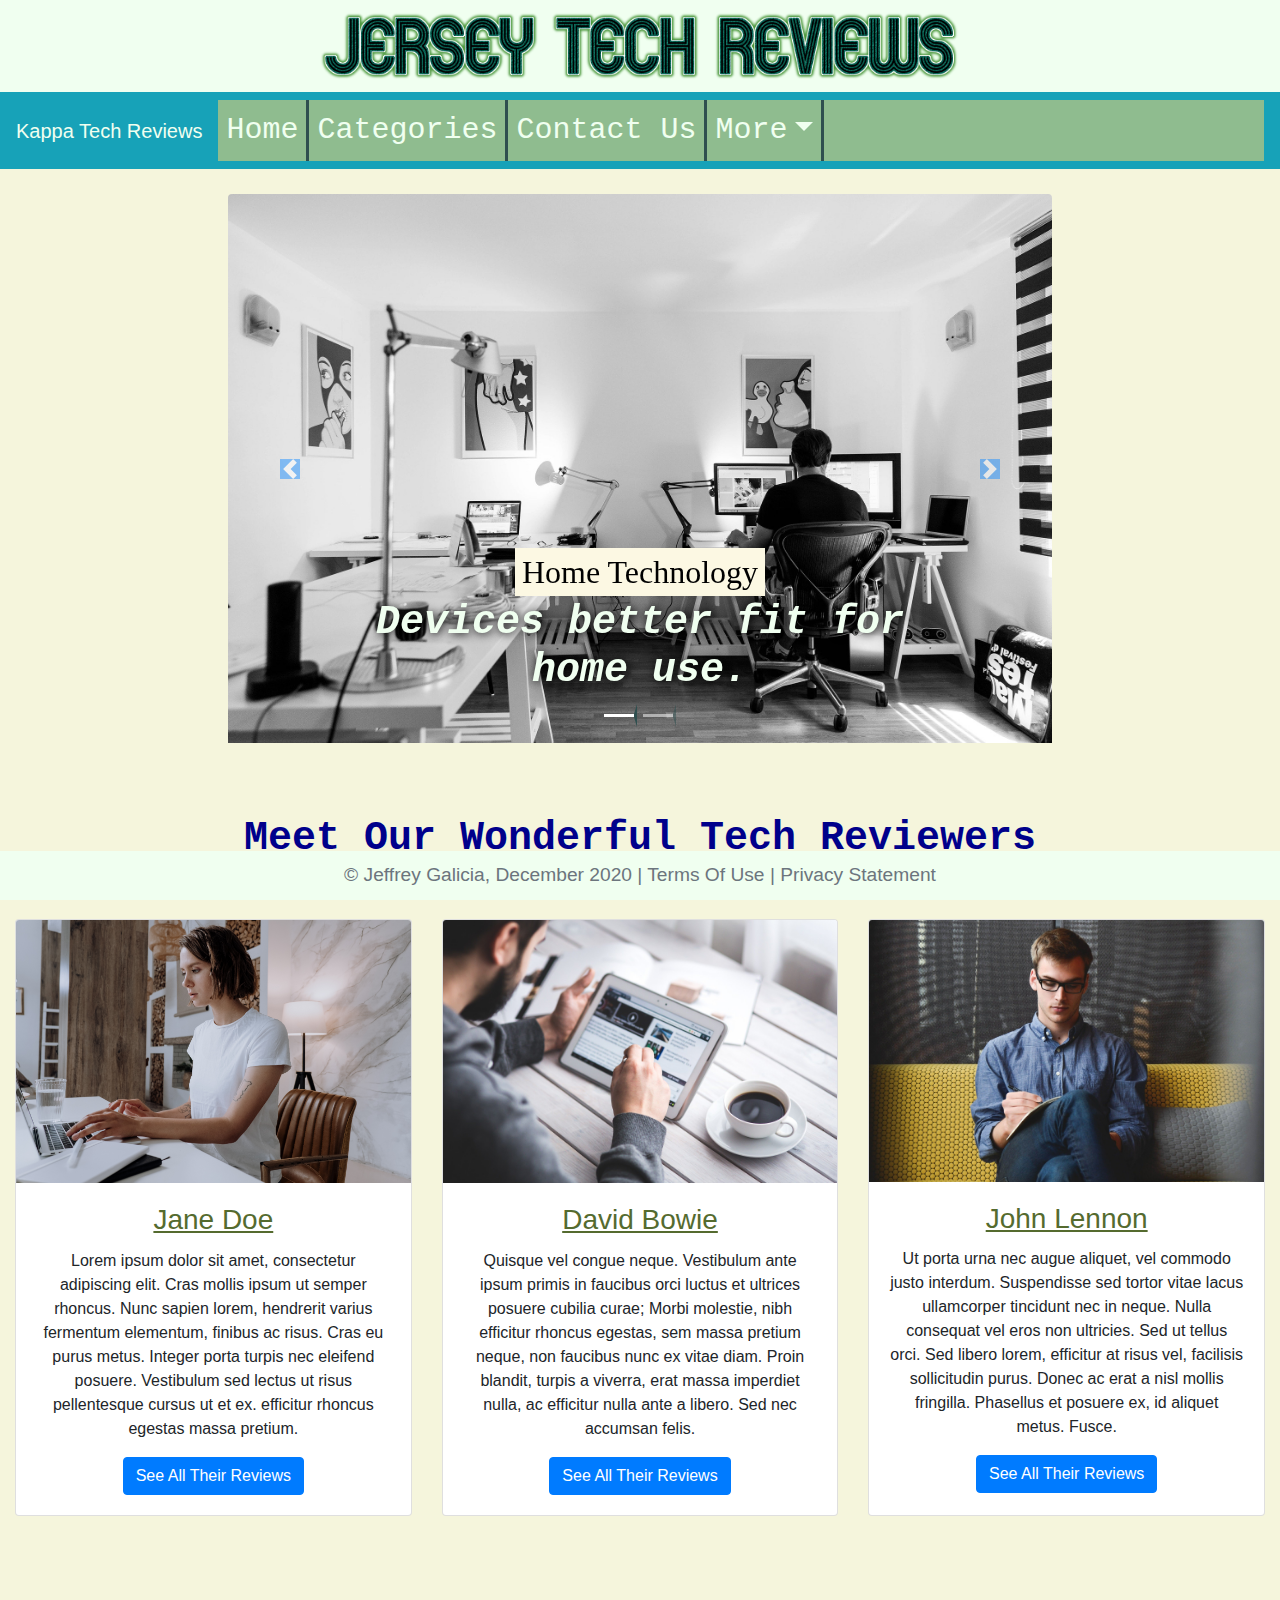
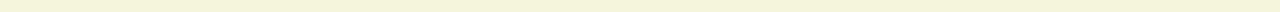
<file: index.html>
<!DOCTYPE html>
<html lang="en">

<!-- DEVELOPER: Jeffrey Galicia, IS117-005, Fall 2020 -->

<head>
    <meta charset="UTF-8">
    <title>KCR | Home</title>
    <meta name="viewport" content="width=device-width, initial-scale=1">
    <link rel="stylesheet"
          href="https://stackpath.bootstrapcdn.com/bootstrap/4.4.1/css/bootstrap.min.css"
          integrity="sha384-Vkoo8x4CGsO3+Hhxv8T/Q5PaXtkKtu6ug5TOeNV6gBiFeWPGFN9MuhOf23Q9Ifjh"
          crossorigin="anonymous">
    <link href="styles/main.css" rel="stylesheet">
    <link rel="shortcut icon" href="pictures/favicon.ico" type="image/x-icon">
    <link rel="icon" href="pictures/favicon.ico" type="image/x-icon">
</head>
<body>
    <!-- Header for the Website Name -->
    <header>
        <img src="pictures/site-logo.png" alt="Jersey Tech Reviews">
    </header>
    <!-- Navigation Bar -->
    <nav class="navbar navbar-expand-md justify-content-center bg-info navbar-light col-12">
        <!-- Website Name -->
        <a class="navbar-brand" href="index.html" style="color:honeydew">Kappa Tech Reviews</a>

        <!-- Toggler/ Collapsible Button -->
        <button class="navbar-toggler" type="button" data-toggle="collapse"
                data-target="#collapsibleNavbar">
            <span class="navbar-toggler-icon"></span>
        </button>

        <!-- Navigation Links -->
        <div class="collapse navbar-collapse" id="collapsibleNavbar">
            <ul class="navbar-nav">
                <!-- Home Link -->
                <li class="nav-item">
                    <a class="nav-link" href="index.html">Home</a>
                </li>
                <!-- Categories Link-->
                <li class="nav-item">
                    <a class="nav-link" href="webpages/categories.html">Categories</a>
                </li>
                <!-- Contact Link -->
                <li class="nav-item">
                    <a class="nav-link" href="webpages/contact.html">Contact Us</a>
                </li>
                <!-- Two-Tier Navigation Link -->
                <li class="nav-item dropdown">
                    <a class="nav-link dropdown-toggle" href="#" id="navbardrop" data-toggle="dropdown">More</a>
                    <div class="dropdown-menu">
                        <a class="dropdown-item" href="webpages/newsletter.html">Learn About Our Newsletter</a>
                        <a class="dropdown-item" href="#">Link 2</a>
                    </div>
                </li>
            </ul>
        </div>
    </nav>

    <!-- Page Content -->

    <div class="container-fluid" style="margin-top: 25px">
        <div class="row">
            <p class="offset-2"></p>
            <div class="col-md-8">
                <div id="demo" class="carousel slide" data-ride="carousel">
                    <!-- Indicators -->
                    <ul class="carousel-indicators">
                        <li data-target="#demo" data-slide-to="0" class="active"></li>
                        <li data-target="#demo" data-slide-to="1"></li>
                    </ul>

                    <!-- Picture Slideshow -->
                    <div class="carousel-inner">
                        <div class="carousel-item active">
                            <img src="pictures/home.jpg" class="rounded-top" alt="Pic 1" style="width: 100%">
                            <div class="carousel-caption">
                                <h2><mark>Home Technology</mark></h2>
                                <h5><em><strong>Devices better fit for home use.</strong></em></h5>
                            </div>
                        </div>
                        <div class="carousel-item">
                            <img src="pictures/student.jpg" class="rounded-top" alt="Pic 2" style="width: 100%">
                            <div class="carousel-caption">
                                <h2><mark>Student Technology</mark></h2>
                                <h5><em><strong>Tech gadgets for the college lifestyle.</strong></em></h5>
                            </div>
                        </div>
                    </div>
                    <!-- Left and Right Controls -->
                    <a class="carousel-control-prev" href="#demo" data-slide="prev">
                        <span class="carousel-control-prev-icon"></span>
                    </a>
                    <a class="carousel-control-next" href="#demo" data-slide="next">
                        <span class="carousel-control-next-icon"></span>
                    </a>
                </div>
            </div>
            <p class="offset-2"></p>
        </div>
        <br>
        <br>
        <br>
        <h1 class="text-sm-center"><strong>Meet Our Wonderful Tech Reviewers</strong></h1>
        <br>
        <br>
        <!-- Cards of Reviewers -->
        <div class="card-deck">
            <!-- Card of Jane Doe -->
            <div class="card">
                <img class="card-img-top" src="pictures/jane.jpg" alt="Jane Doe">
                <div class="card-body text-center">
                    <h3 class="card-title"><u>Jane Doe</u></h3>
                    <p class="card-text text-sm-center">Lorem ipsum dolor sit amet, consectetur adipiscing elit.
                        Cras mollis ipsum ut semper rhoncus. Nunc sapien lorem,
                        hendrerit varius fermentum elementum, finibus ac risus.
                        Cras eu purus metus. Integer porta turpis nec eleifend posuere.
                        Vestibulum sed lectus ut risus pellentesque cursus ut et ex.
                        efficitur rhoncus egestas massa pretium.
                        </p>
                    <a href="#" class="btn btn-primary">See All Their Reviews</a>
                </div>
            </div>
            <!-- Card of David Bowie -->
            <div class="card">
                <img class="card-img-top" src="pictures/bowie.jpg" alt="David Bowie">
                <div class="card-body text-center">
                    <h3 class="card-title"><u>David Bowie</u></h3>
                    <p class="card-text text-sm-center">Quisque vel congue neque.
                        Vestibulum ante ipsum primis in faucibus orci luctus et ultrices posuere cubilia curae;
                        Morbi molestie, nibh efficitur rhoncus egestas, sem massa pretium neque,
                        non faucibus nunc ex vitae diam. Proin blandit, turpis a viverra, erat massa imperdiet nulla,
                        ac efficitur nulla ante a libero. Sed nec accumsan felis.
                        </p>
                    <a href="#" class="btn btn-primary">See All Their Reviews</a>
                </div>
            </div>
            <!-- Card of John Lennon -->
            <div class="card">
                <img class="card-img-top" src="pictures/john.jpg" alt="John Lennon">
                <div class="card-body text-center">
                    <h3 class="card-title"><u>John Lennon</u></h3>
                    <p class="card-text text-sm-center">Ut porta urna nec augue aliquet, vel commodo justo interdum.
                        Suspendisse sed tortor vitae lacus ullamcorper tincidunt nec in neque.
                        Nulla consequat vel eros non ultricies. Sed ut tellus orci.
                        Sed libero lorem, efficitur at risus vel, facilisis sollicitudin purus.
                        Donec ac erat a nisl mollis fringilla. Phasellus et posuere ex, id aliquet metus. Fusce.</p>
                    <a href="#" class="btn btn-primary">See All Their Reviews</a>
                </div>
            </div>
        </div>
        <br>
        <br>
        <br>
        <br>
        <!-- Footer -->
        <footer class="footer page-footer font-small">
            <div class="container">
                <div class="col">
                    <span class="text-muted text-sm-center">&copy Jeffrey Galicia, December 2020 | Terms Of Use | Privacy Statement</span>
                </div>
            </div>
        </footer>
    </div>
    <script src="https://code.jquery.com/jquery-3.4.1.slim.min.js"
            integrity="sha384-J6qa4849blE2+poT4WnyKhv5vZF5SrPo0iEjwBvKU7imGFAV0wwj1yYfoRSJoZ+n"
            crossorigin="anonymous"></script>
    <script src="https://cdn.jsdelivr.net/npm/popper.js@1.16.0/dist/umd/popper.min.js"
            integrity="sha384-Q6E9RHvbIyZFJoft+2mJbHaEWldlvI9IOYy5n3zV9zzTtmI3UksdQRVvoxMfooAo"
            crossorigin="anonymous"></script>
    <script src="https://stackpath.bootstrapcdn.com/bootstrap/4.4.1/js/bootstrap.min.js"
            integrity="sha384-wfSDF2E50Y2D1uUdj0O3uMBJnjuUD4Ih7YwaYd1iqfktj0Uod8GCExl3Og8ifwB6"
            crossorigin="anonymous"></script>
</body>
</html>
</file>
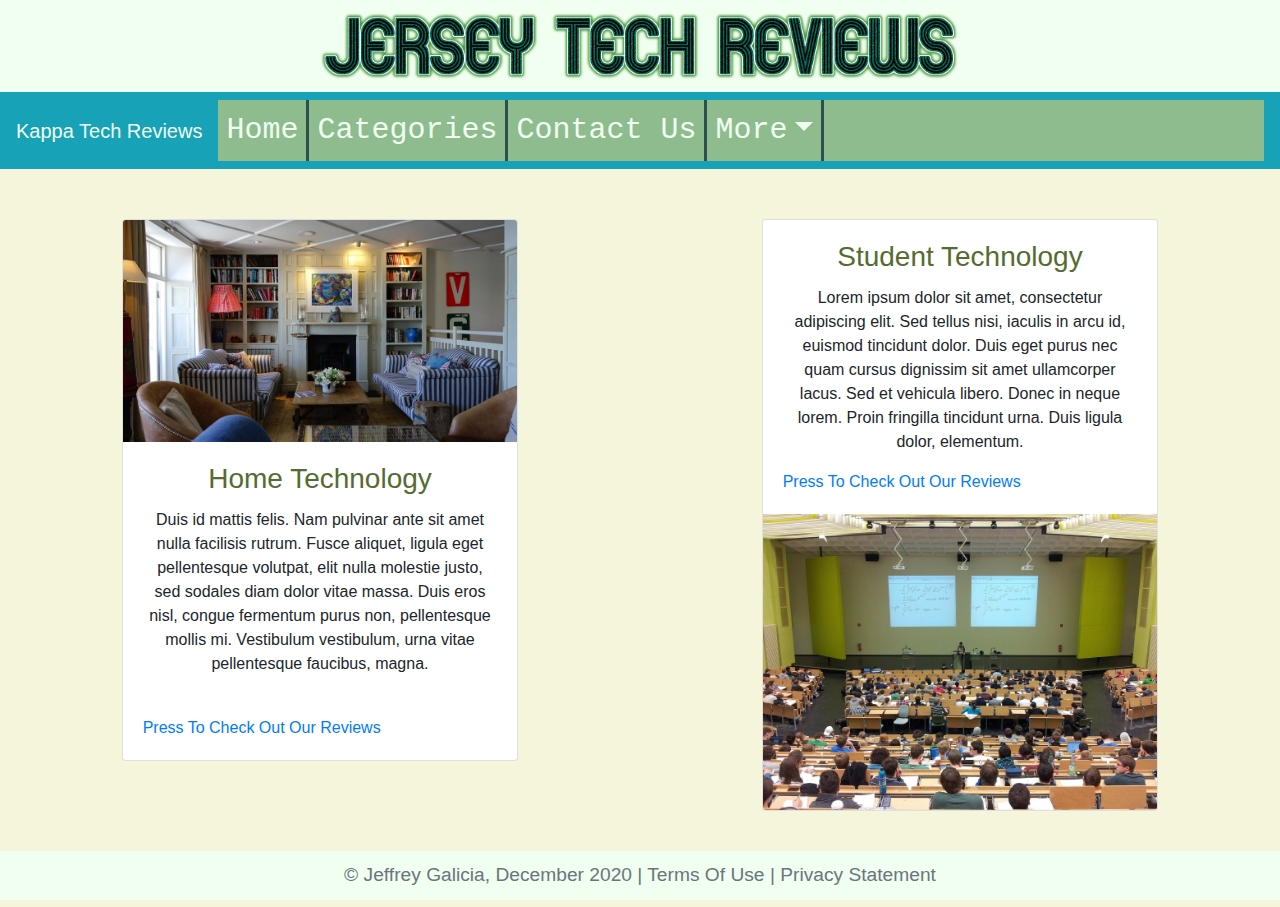
<file: webpages/categories.html>
<!DOCTYPE html>
<html lang="en">

<!-- DEVELOPER: Jeffrey Galicia, IS117-005, Fall 2020 -->

<head>
    <meta charset="UTF-8">
    <title>KTR | Categories</title>
    <meta name="viewport" content="width=device-width, initial-scale=1">
    <link rel="stylesheet"
          href="https://stackpath.bootstrapcdn.com/bootstrap/4.4.1/css/bootstrap.min.css"
          integrity="sha384-Vkoo8x4CGsO3+Hhxv8T/Q5PaXtkKtu6ug5TOeNV6gBiFeWPGFN9MuhOf23Q9Ifjh"
          crossorigin="anonymous">
    <link href="../styles/main.css" rel="stylesheet">
    <link rel="shortcut icon" href="../pictures/favicon.ico" type="image/x-icon">
    <link rel="icon" href="../pictures/favicon.ico" type="image/x-icon">
</head>
<body>
    <!-- Header for the Website Name -->
    <header>
        <img src="../pictures/site-logo.png" alt="Jersey Tech Reviews">
    </header>
    <!-- Navigation Bar -->
    <nav class="navbar navbar-expand-md justify-content-center bg-info navbar-light col-12">
        <!-- Website Name -->
        <a class="navbar-brand" href="#" style="color:honeydew">Kappa Tech Reviews</a>

        <!-- Toggler/ Collapsible Button -->
        <button class="navbar-toggler" type="button" data-toggle="collapse"
                data-target="#collapsibleNavbar">
            <span class="navbar-toggler-icon"></span>
        </button>

        <!-- Navigation Links -->
        <div class="collapse navbar-collapse" id="collapsibleNavbar">
            <ul class="navbar-nav justify-content-center">
                <!-- Home Link -->
                <li class="nav-item">
                    <a class="nav-link" href="../index.html">Home</a>
                </li>
                <!-- Categories Link -->
                <li class="nav-item">
                    <a class="nav-link" href="../webpages/categories.html">Categories</a>
                </li>
                <!-- Contact Link -->
                <li class="nav-item">
                    <a class="nav-link" href="../webpages/contact.html">Contact Us</a>
                </li>
                <!-- Two-Tier Navigation Link -->
                <li class="nav-item dropdown">
                    <a class="nav-link dropdown-toggle" href="#" id="navbardrop" data-toggle="dropdown">More</a>
                    <div class="dropdown-menu">
                        <a class="dropdown-item" href="../webpages/newsletter.html">Learn About Our Newsletter</a>
                        <a class="dropdown-item" href="#">Link 2</a>
                    </div>
                </li>
            </ul>
        </div>
    </nav>
    <!-- Page Content -->

    <!-- Categories Cards -->
    <div class="container-fluid" style="margin-top: 50px">
        <div class="row">
            <p class="offset-1"></p>
            <div class="col-sm-4">
                <div class="card">
                    <img class="card-img-top" src="../pictures/home-bg.jpg" alt="Home Tech Picture" style="width: 100%">
                    <div class="card-body">
                        <h3 class="card-title text-sm-center">Home Technology</h3>
                        <p class="card-text text-sm-center">
                            Duis id mattis felis. Nam pulvinar ante sit amet nulla facilisis rutrum.
                            Fusce aliquet, ligula eget pellentesque volutpat, elit nulla molestie justo,
                            sed sodales diam dolor vitae massa. Duis eros nisl, congue fermentum purus non,
                            pellentesque mollis mi. Vestibulum vestibulum, urna vitae pellentesque faucibus, magna.
                        </p>
                        <br>
                        <a href="../webpages/home-tech.html" class="card-link">Press To Check Out Our Reviews</a>
                    </div>
                </div>
            </div>
            <p class="offset-2"></p>
            <div class="col-sm-4">
                <div class="card">
                    <div class="card-body">
                        <h3 class="card-title text-sm-center">Student Technology</h3>
                        <p class="card-text text-sm-center">
                            Lorem ipsum dolor sit amet, consectetur adipiscing elit.
                            Sed tellus nisi, iaculis in arcu id, euismod tincidunt dolor.
                            Duis eget purus nec quam cursus dignissim sit amet ullamcorper lacus.
                            Sed et vehicula libero. Donec in neque lorem. Proin fringilla tincidunt urna.
                            Duis ligula dolor, elementum.
                        </p>
                        <a href="../webpages/student-tech.html" class="card-link">Press To Check Out Our Reviews</a>
                    </div>
                    <img class="card-img-bottom" src="../pictures/student-bg.jpg" alt="Student Card Picture" style="width: 100%">
                </div>
            </div>
            <p class="offset-1"></p>
        </div>
        <br>
        <br>
        <br>
        <br>
        <!-- Footer -->
        <footer class="footer page-footer font-small">
            <div class="container">
                <div class="col">
                    <span class="text-muted text-sm-center">&copy Jeffrey Galicia, December 2020 | Terms Of Use | Privacy Statement</span>
                </div>
            </div>
        </footer>
    </div>
    <script src="https://code.jquery.com/jquery-3.4.1.slim.min.js"
            integrity="sha384-J6qa4849blE2+poT4WnyKhv5vZF5SrPo0iEjwBvKU7imGFAV0wwj1yYfoRSJoZ+n"
            crossorigin="anonymous"></script>
    <script src="https://cdn.jsdelivr.net/npm/popper.js@1.16.0/dist/umd/popper.min.js"
            integrity="sha384-Q6E9RHvbIyZFJoft+2mJbHaEWldlvI9IOYy5n3zV9zzTtmI3UksdQRVvoxMfooAo"
            crossorigin="anonymous"></script>
    <script src="https://stackpath.bootstrapcdn.com/bootstrap/4.4.1/js/bootstrap.min.js"
            integrity="sha384-wfSDF2E50Y2D1uUdj0O3uMBJnjuUD4Ih7YwaYd1iqfktj0Uod8GCExl3Og8ifwB6"
            crossorigin="anonymous"></script>
</body>
</html>
</file>
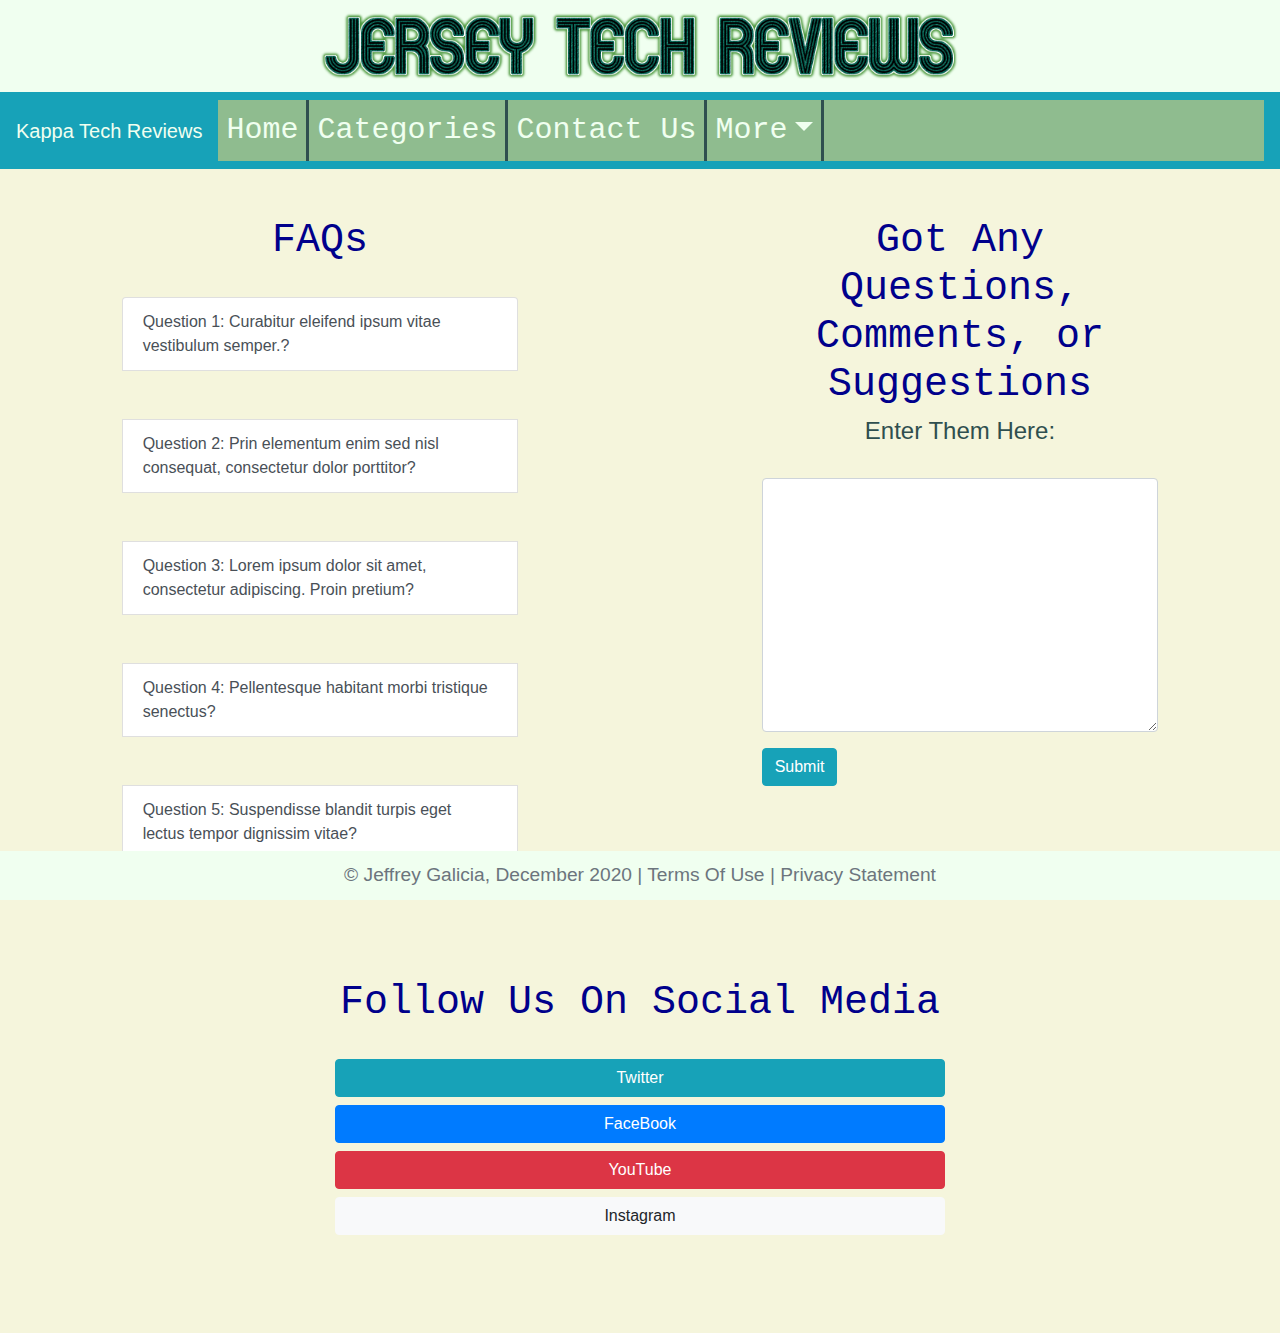
<file: webpages/contact.html>
<!DOCTYPE html>
<html lang="en">

<!-- DEVELOPER: Jeffrey Galicia, IS117-005, Fall 2020 -->

<head>
    <meta charset="UTF-8">
    <title>KTR | Contact Us</title>
    <meta name="viewport" content="width=device-width, initial-scale=1">
    <link rel="stylesheet"
          href="https://stackpath.bootstrapcdn.com/bootstrap/4.4.1/css/bootstrap.min.css"
          integrity="sha384-Vkoo8x4CGsO3+Hhxv8T/Q5PaXtkKtu6ug5TOeNV6gBiFeWPGFN9MuhOf23Q9Ifjh"
          crossorigin="anonymous">
    <link href="../styles/main.css" rel="stylesheet">
    <link rel="shortcut icon" href="../pictures/favicon.ico" type="image/x-icon">
    <link rel="icon" href="../pictures/favicon.ico" type="image/x-icon">
</head>
<body>
    <!-- Header for the Website Name -->
    <header>
        <img src="../pictures/site-logo.png" alt="Jersey Tech Reviews">
    </header>
    <!-- Navigation Bar -->
    <nav class="navbar navbar-expand-md justify-content-center bg-info navbar-light col-12">
        <!-- Website Name -->
        <a class="navbar-brand" href="#" style="color:honeydew">Kappa Tech Reviews</a>

        <!-- Toggler/ Collapsible Button -->
        <button class="navbar-toggler" type="button" data-toggle="collapse"
                data-target="#collapsibleNavbar">
            <span class="navbar-toggler-icon"></span>
        </button>

        <!-- Navigation Links -->
        <div class="collapse navbar-collapse" id="collapsibleNavbar">
            <ul class="navbar-nav">
                <!-- Home Link -->
                <li class="nav-item">
                    <a class="nav-link" href="../index.html">Home</a>
                </li>
                <!-- Categories Link -->
                <li class="nav-item">
                    <a class="nav-link" href="../webpages/categories.html">Categories</a>
                </li>
                <!-- Contact Link -->
                <li class="nav-item">
                    <a class="nav-link" href="../webpages/contact.html">Contact Us</a>
                </li>
                <!-- Two-Tier Navigation Link -->
                <li class="nav-item dropdown">
                    <a class="nav-link dropdown-toggle" href="#" id="navbardrop"
                       data-toggle="dropdown">More</a>
                    <!-- Newsletter Link -->
                    <div class="dropdown-menu">
                        <a class="dropdown-item" href="../webpages/newsletter.html">Learn About Our Newsletter</a>
                        <a class="dropdown-item" href="#">Link 2</a>
                    </div>
                </li>
            </ul>
        </div>
    </nav>
    <br>
    <br>
    <!-- Page Content -->
    <div class="container-fluid" style="margin-bottom: 50px">
        <div class="row">
            <p class="offset-1"></p>
            <div class="col-sm-4">
                <h1 class="text-sm-center">FAQs</h1>
                <br>
                <div class="list-group">
                    <a href="#" class="list-group-item list-group-item-action">Question 1:
                        Curabitur eleifend ipsum vitae vestibulum semper.?</a>
                    <br>
                    <br>
                    <a href="#" class="list-group-item list-group-item-action">Question 2:
                        Prin elementum enim sed nisl consequat, consectetur dolor porttitor?</a>
                    <br>
                    <br>
                    <a href="#" class="list-group-item list-group-item-action">Question 3:
                        Lorem ipsum dolor sit amet, consectetur adipiscing. Proin pretium?</a>
                    <br>
                    <br>
                    <a href="#" class="list-group-item list-group-item-action">Question 4:
                        Pellentesque habitant morbi tristique senectus?</a>
                    <br>
                    <br>
                    <a href="#" class="list-group-item list-group-item-action">Question 5:
                        Suspendisse blandit turpis eget lectus tempor dignissim vitae?</a>
                    <br>
                    <br>
                </div>
            </div>
            <p class="offset-2"></p>
            <div class="col-sm-4">
                <h1 class="text-sm-center">Got Any Questions, Comments, or Suggestions</h1>
                <h4 class="text-sm-center">Enter Them Here:</h4>
                <br>
                <form action="#">
                    <div class="form-group">
                        <textarea class="form-control" rows="10" name="text"></textarea>
                    </div>
                    <button type="submit" class="btn btn-info mb-2">Submit</button>
                </form>
            </div>
            <p class="offset-1"></p>
        </div>
        <br>
        <br>
        <br>
        <!-- Social Media Banner -->
        <h1 class="text-sm-center">Follow Us On Social Media</h1>
        <br>
        <!-- Social Media Buttons -->
        <div class="row">
            <p class="offset-3"></p>
                <div class="col-sm-6">
                    <button type="button" class="btn btn-info btn-block">Twitter</button>
                    <button type="button" class="btn btn-primary btn-block">FaceBook</button>
                    <button type="button" class="btn btn-danger btn-block">YouTube</button>
                    <button type="button" class="btn btn-light btn-block">Instagram</button>
                </div>
            <p class="offset-3"></p>
        </div>
        <br>
        <br>
        <!-- Footer -->
        <footer class="footer page-footer">
            <div class="container">
                <div class="col">
                    <span class="text-muted">&copy Jeffrey Galicia, December 2020 | Terms Of Use | Privacy Statement</span>
                </div>
            </div>
        </footer>
    </div>
    <script src="https://code.jquery.com/jquery-3.4.1.slim.min.js"
            integrity="sha384-J6qa4849blE2+poT4WnyKhv5vZF5SrPo0iEjwBvKU7imGFAV0wwj1yYfoRSJoZ+n"
            crossorigin="anonymous"></script>
    <script src="https://cdn.jsdelivr.net/npm/popper.js@1.16.0/dist/umd/popper.min.js"
            integrity="sha384-Q6E9RHvbIyZFJoft+2mJbHaEWldlvI9IOYy5n3zV9zzTtmI3UksdQRVvoxMfooAo"
            crossorigin="anonymous"></script>
    <script src="https://stackpath.bootstrapcdn.com/bootstrap/4.4.1/js/bootstrap.min.js"
            integrity="sha384-wfSDF2E50Y2D1uUdj0O3uMBJnjuUD4Ih7YwaYd1iqfktj0Uod8GCExl3Og8ifwB6"
            crossorigin="anonymous"></script>
</body>
</html>
</file>
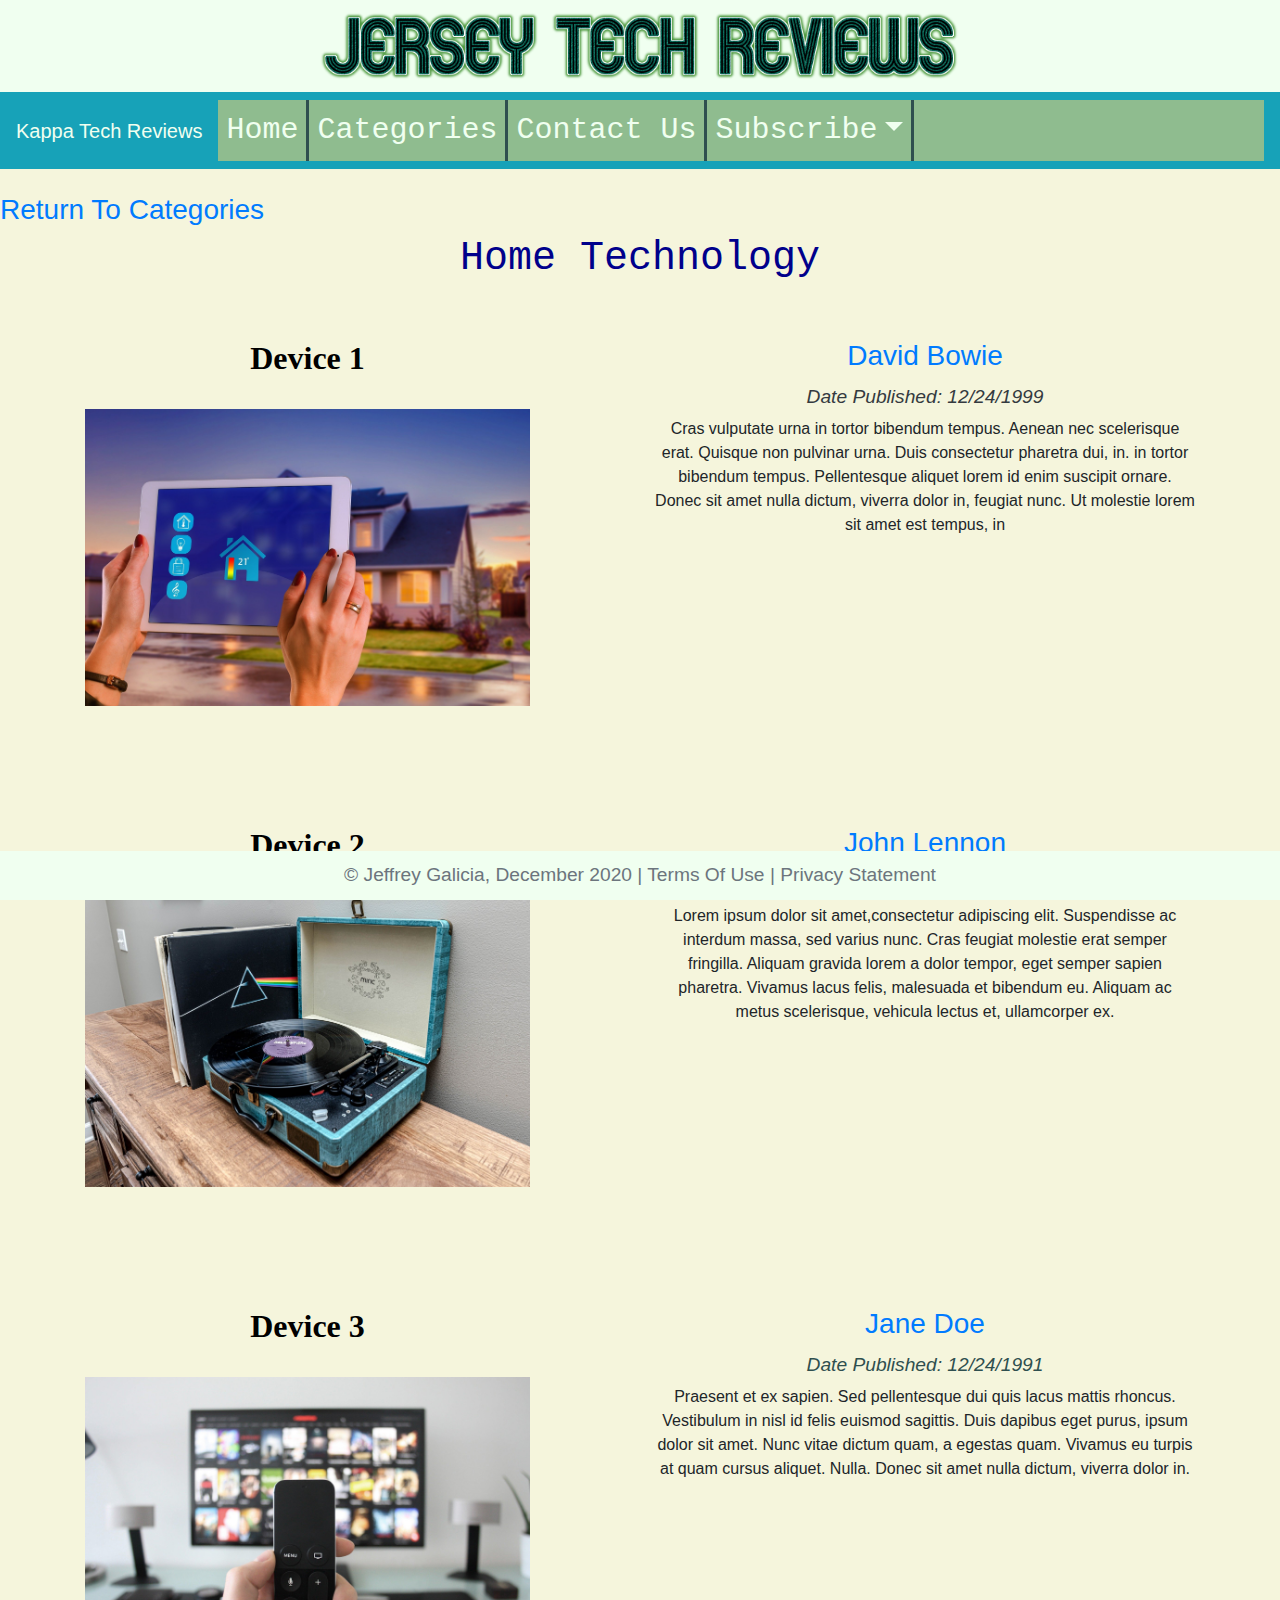
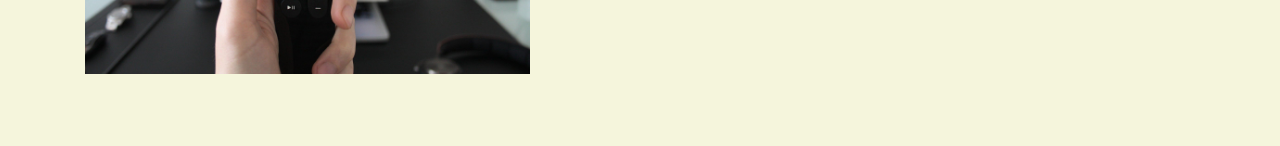
<file: webpages/home-tech.html>
<!DOCTYPE html>
<html lang="en">

<!-- DEVELOPER: Jeffrey Galicia, IS117-005, Fall 2020 -->

<head>
    <meta charset="UTF-8">
    <title>KTR | Home Technology Reviews</title>
    <meta name="viewport" content="width=device-width, initial-scale=1">
    <link rel="stylesheet"
          href="https://stackpath.bootstrapcdn.com/bootstrap/4.4.1/css/bootstrap.min.css"
          integrity="sha384-Vkoo8x4CGsO3+Hhxv8T/Q5PaXtkKtu6ug5TOeNV6gBiFeWPGFN9MuhOf23Q9Ifjh"
          crossorigin="anonymous">
    <link href="../styles/main.css" rel="stylesheet">
    <link rel="shortcut icon" href="../pictures/favicon.ico" type="image/x-icon">
    <link rel="icon" href="../pictures/favicon.ico" type="image/x-icon">
</head>
<body>
    <!-- Header for the Website Name -->
    <header>
        <img src="../pictures/site-logo.png" alt="Jersey Tech Reviews">
    </header>
    <!-- Navigation Bar -->
    <nav class="navbar navbar-expand-md justify-content-center bg-info navbar-light col-12">
        <!-- Website Name -->
        <a class="navbar-brand" href="#" style="color:honeydew">Kappa Tech Reviews</a>

        <!-- Toggler/ Collapsible Button -->
        <button class="navbar-toggler" type="button" data-toggle="collapse"
                data-target="#collapsibleNavbar">
            <span class="navbar-toggler-icon"></span>
        </button>

        <!-- Navigation Links -->
        <div class="collapse navbar-collapse" id="collapsibleNavbar">
            <ul class="navbar-nav justify-content-center">
                <!-- Home Link -->
                <li class="nav-item">
                    <a class="nav-link" href="../index.html">Home</a>
                </li>
                <!-- Categories Link -->
                <li class="nav-item">
                    <a class="nav-link" href="../webpages/categories.html">Categories</a>
                </li>
                <!-- Contact Link -->
                <li class="nav-item">
                    <a class="nav-link" href="../webpages/contact.html">Contact Us</a>
                </li>
                <!-- Two-Tier Navigation Link -->
                <li class="nav-item dropdown">
                    <a class="nav-link dropdown-toggle" href="#" id="navbardrop" data-toggle="dropdown">Subscribe</a>
                    <div class="dropdown-menu">
                        <a class="dropdown-item" href="../webpages/newsletter.html">Learn About Our Newsletter</a>
                        <a class="dropdown-item" href="#">Link 2</a>
                    </div>
                </li>
            </ul>
        </div>
    </nav>
    <br>
    <!-- Page Content -->
    <!-- Return Link to Categories Page -->
    <h3 class="text-sm-left"><a href="../webpages/categories.html">Return To Categories</a></h3>

    <!-- Page Name -->
    <h1 class="text-sm-center">Home Technology</h1>
    <br>
    <br>
    <!-- Review Of Device 1 -->
    <div class="container">
        <div class="row">
            <div class="col-sm-5">
                <h2 class="text-sm-center"><strong>Device 1</strong></h2>
                <br>
                <img src="../pictures/home1.jpg" alt="Device 1" style="width: 100%">
            </div>
            <p class="offset-1"></p>
            <div class="col-sm-6">
                <h3 class="text-sm-center text-primary">David Bowie</h3>
                <h4 class="text-sm-center text-dark"><small><em>Date Published: 12/24/1999</em></small></h4>
                <p class="text-sm-center">Cras vulputate urna in tortor bibendum tempus.
                    Aenean nec scelerisque erat. Quisque non pulvinar urna.
                    Duis consectetur pharetra dui, in. in tortor bibendum tempus.
                    Pellentesque aliquet lorem id enim suscipit ornare. Donec sit amet nulla dictum,
                    viverra dolor in, feugiat nunc. Ut molestie lorem sit amet est tempus, in
                </p>
            </div>
        </div>
    </div>
    <!-- Review Of Device 2 -->
    <div class="container" style="margin-top: 120px">
        <div class="row">
            <div class="col-sm-5">
                <h2 class="text-sm-center"><strong>Device 2</strong></h2>
                <br>
                <img src="../pictures/home2.jpg" alt="Device 2" style="width: 100%">
            </div>
            <p class="offset-1"></p>
            <div class="col-sm-6">
                <h3 class="text-sm-center text-primary">John Lennon</h3>
                <h4 class="text-sm-center"><small><em>Date Published: 12/24/1980</em></small></h4>
                <p class="text-sm-center">Lorem ipsum dolor sit amet,consectetur adipiscing elit.
                    Suspendisse ac interdum massa, sed varius nunc.
                    Cras feugiat molestie erat semper fringilla. Aliquam gravida lorem a dolor tempor,
                    eget semper sapien pharetra. Vivamus lacus felis, malesuada et bibendum eu.
                    Aliquam ac metus scelerisque, vehicula lectus et, ullamcorper ex.
                </p>
            </div>
        </div>
    </div>
    <!-- Review Of Device 3 -->
    <div class="container" style="margin-top: 120px">
        <div class="row">
            <div class="col-sm-5">
                <h2 class="text-sm-center"><strong>Device 3</strong></h2>
                <br>
                <img src="../pictures/home3.jpg" alt="Device 3" style="width: 100%">
            </div>
            <p class="offset-1"></p>
            <div class="col-sm-6">
                <h3 class="text-sm-center text-primary">Jane Doe</h3>
                <h4 class="text-sm-center"><small><em>Date Published: 12/24/1991</em></small></h4>
                <p class="text-sm-center">Praesent et ex sapien. Sed pellentesque dui quis lacus mattis rhoncus.
                    Vestibulum in nisl id felis euismod sagittis. Duis dapibus eget purus,
                    ipsum dolor sit amet. Nunc vitae dictum quam, a egestas quam.
                    Vivamus eu turpis at quam cursus aliquet. Nulla.
                    Donec sit amet nulla dictum, viverra dolor in.
                </p>
            </div>
        </div>
    </div>
    <br>
    <br>
    <br>
    <!-- Footer -->
    <footer class="footer page-footer font-small">
        <div class="container">
            <div class="col">
                <span class="text-muted text-sm-center">&copy; Jeffrey Galicia, December 2020 | Terms Of Use | Privacy Statement</span>
            </div>
        </div>
    </footer>
    <script src="https://code.jquery.com/jquery-3.4.1.slim.min.js"
            integrity="sha384-J6qa4849blE2+poT4WnyKhv5vZF5SrPo0iEjwBvKU7imGFAV0wwj1yYfoRSJoZ+n"
            crossorigin="anonymous"></script>
    <script src="https://cdn.jsdelivr.net/npm/popper.js@1.16.0/dist/umd/popper.min.js"
            integrity="sha384-Q6E9RHvbIyZFJoft+2mJbHaEWldlvI9IOYy5n3zV9zzTtmI3UksdQRVvoxMfooAo"
            crossorigin="anonymous"></script>
    <script src="https://stackpath.bootstrapcdn.com/bootstrap/4.4.1/js/bootstrap.min.js"
            integrity="sha384-wfSDF2E50Y2D1uUdj0O3uMBJnjuUD4Ih7YwaYd1iqfktj0Uod8GCExl3Og8ifwB6"
            crossorigin="anonymous"></script>
</body>
</html>
</file>
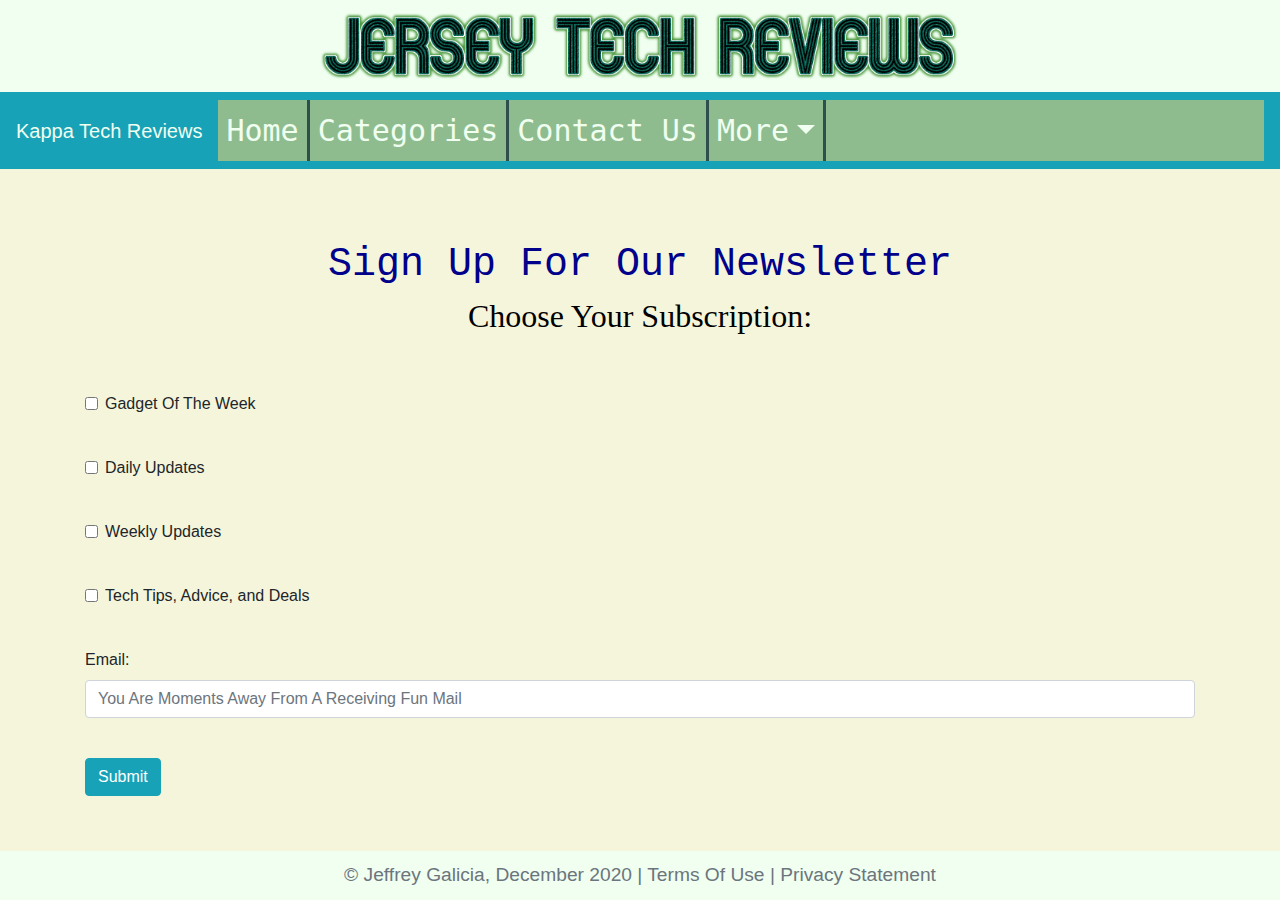
<file: webpages/newsletter.html>
<!DOCTYPE html>
<html lang="en">

<!-- DEVELOPER: Jeffrey Galicia, IS117-005, Fall 2020 -->

<head>
    <meta charset="UTF-8">
    <title>KTR | Newsletter</title>
    <meta name="viewport" content="width=device-width, initial-scale=1">
    <link rel="stylesheet"
          href="https://stackpath.bootstrapcdn.com/bootstrap/4.4.1/css/bootstrap.min.css"
          integrity="sha384-Vkoo8x4CGsO3+Hhxv8T/Q5PaXtkKtu6ug5TOeNV6gBiFeWPGFN9MuhOf23Q9Ifjh"
          crossorigin="anonymous">
    <link href="../styles/main.css" rel="stylesheet">
    <link rel="shortcut icon" href="../pictures/favicon.ico" type="image/x-icon">
    <link rel="icon" href="../pictures/favicon.ico" type="image/x-icon">
</head>
<body>
    <!-- Header for the Website Name -->
    <header>
        <img src="../pictures/site-logo.png" alt="Jersey Tech Reviews">
    </header>
    <!-- Navigation Bar -->
    <nav class="navbar navbar-expand-md justify-content-center bg-info navbar-light col-12">
        <!-- Website Name -->
        <a class="navbar-brand" href="#" style="color:honeydew">Kappa Tech Reviews</a>

        <!-- Toggler/ Collapsible Button -->
        <button class="navbar-toggler" type="button" data-toggle="collapse"
                data-target="#collapsibleNavbar">
            <span class="navbar-toggler-icon"></span>
        </button>

        <!-- Navigation Links -->
        <div class="collapse navbar-collapse" id="collapsibleNavbar">
            <ul class="navbar-nav justify-content-center">
                <!-- Home Link -->
                <li class="nav-item">
                    <a class="nav-link" href="../index.html">Home</a>
                </li>
                <!-- Categories Link -->
                <li class="nav-item">
                    <a class="nav-link" href="../webpages/categories.html">Categories</a>
                </li>
                <!-- Contact Link -->
                <li class="nav-item">
                    <a class="nav-link" href="../webpages/contact.html">Contact Us</a>
                </li>
                <!-- Two-Tier Navigation Link -->
                <li class="nav-item dropdown">
                    <a class="nav-link dropdown-toggle" href="#" id="navbardrop" data-toggle="dropdown">More</a>
                    <div class="dropdown-menu">
                        <a class="dropdown-item" href="../webpages/newsletter.html">Learn About Our Newsletter</a>
                        <a class="dropdown-item" href="#">Link 2</a>
                    </div>
                </li>
            </ul>
        </div>
    </nav>
    <br>
    <br>
    <br>
    <!-- Page Content -->
    <div class="container">
        <h1 class="text-sm-center">Sign Up For Our Newsletter</h1>
        <h2 class="text-sm-center">Choose Your Subscription:</h2>
        <br>
        <br>
        <div class="form-group form-check">
            <label class="form-check-label">
                <input class="form-check-input" type="checkbox" name="subscribe">Gadget Of The Week</label>
        </div>
        <br>
        <div class="form-group form-check">
            <label class="form-check-label">
                <input class="form-check-input" type="checkbox" name="subscribe">
                Daily Updates
            </label>
        </div>
        <br>
        <div class="form-group form-check">
            <label class="form-check-label">
                <input class="form-check-input" type="checkbox" name="subscribe">Weekly Updates</label>
        </div>
        <br>
        <div class="form-group form-check">
            <label class="form-check-label">
                <input class="form-check-input" type="checkbox" name="subscribe">Tech Tips, Advice, and Deals</label>
        </div>
        <br>
        <div class="form-group">
            <label for="email">Email:</label>
            <input type="email" class="form-control" id="email"
                   placeholder="You Are Moments Away From A Receiving Fun Mail" name="email">
        </div>
        <br>
        <button type="submit" class="btn btn-info mb-2">Submit</button>
        <br>

        <!-- Footer -->
        <footer class="footer page-footer">
            <div class="container">
                <div class="col">
                    <span class="text-muted">&copy Jeffrey Galicia, December 2020 | Terms Of Use | Privacy Statement</span>
                </div>
            </div>
        </footer>
    </div>
    <script src="https://code.jquery.com/jquery-3.4.1.slim.min.js"
            integrity="sha384-J6qa4849blE2+poT4WnyKhv5vZF5SrPo0iEjwBvKU7imGFAV0wwj1yYfoRSJoZ+n"
            crossorigin="anonymous"></script>
    <script src="https://cdn.jsdelivr.net/npm/popper.js@1.16.0/dist/umd/popper.min.js"
            integrity="sha384-Q6E9RHvbIyZFJoft+2mJbHaEWldlvI9IOYy5n3zV9zzTtmI3UksdQRVvoxMfooAo"
            crossorigin="anonymous"></script>
    <script src="https://stackpath.bootstrapcdn.com/bootstrap/4.4.1/js/bootstrap.min.js"
            integrity="sha384-wfSDF2E50Y2D1uUdj0O3uMBJnjuUD4Ih7YwaYd1iqfktj0Uod8GCExl3Og8ifwB6"
            crossorigin="anonymous"></script>
</body>
</html>
</file>
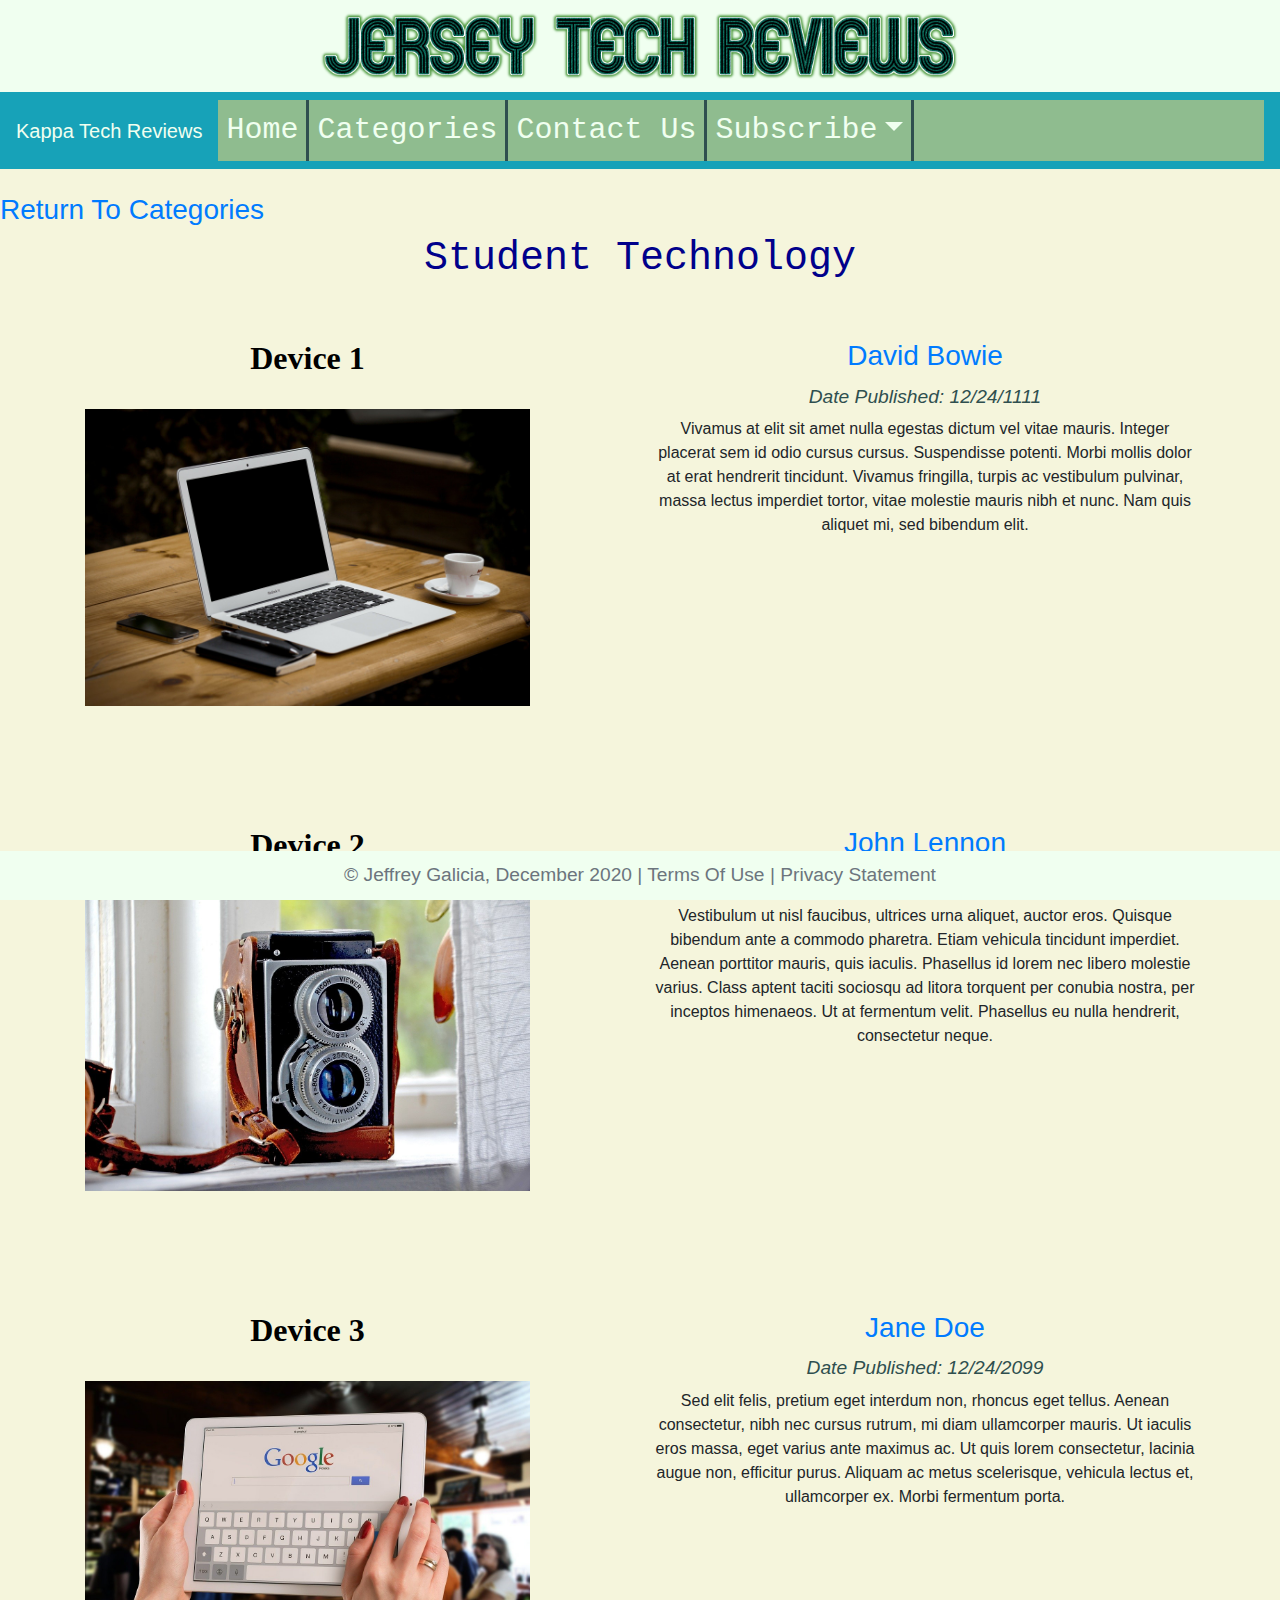
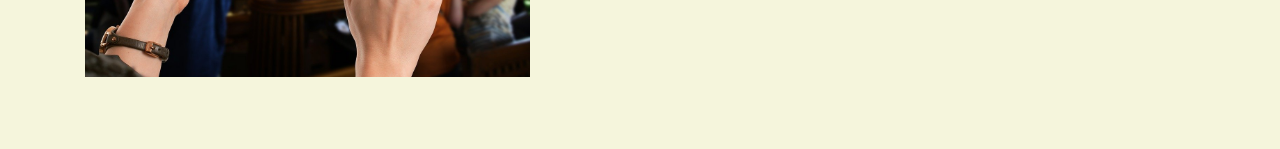
<file: webpages/student-tech.html>
<!DOCTYPE html>
<html lang="en">

<!-- DEVELOPER: Jeffrey Galicia, IS117-005, Fall 2020 -->

<head>
    <meta charset="UTF-8">
    <title>KTR | Student Technology Reviews</title>
    <meta name="viewport" content="width=device-width, initial-scale=1">
    <link rel="stylesheet"
          href="https://stackpath.bootstrapcdn.com/bootstrap/4.4.1/css/bootstrap.min.css"
          integrity="sha384-Vkoo8x4CGsO3+Hhxv8T/Q5PaXtkKtu6ug5TOeNV6gBiFeWPGFN9MuhOf23Q9Ifjh"
          crossorigin="anonymous">
    <link href="../styles/main.css" rel="stylesheet">
    <link rel="shortcut icon" href="../pictures/favicon.ico" type="image/x-icon">
    <link rel="icon" href="../pictures/favicon.ico" type="image/x-icon">
</head>
<body>
    <!-- Header for the Website Name -->
    <header>
        <img src="../pictures/site-logo.png" alt="Jersey Tech Reviews">
    </header>
    <!-- Navigation Bar -->
    <nav class="navbar navbar-expand-md justify-content-center bg-info navbar-light col-12">
        <!-- Website Name -->
        <a class="navbar-brand" href="#" style="color:honeydew">Kappa Tech Reviews</a>

        <!-- Toggler/ Collapsible Button -->
        <button class="navbar-toggler" type="button" data-toggle="collapse"
                data-target="#collapsibleNavbar">
            <span class="navbar-toggler-icon"></span>
        </button>

        <!-- Navigation Links -->
        <div class="collapse navbar-collapse" id="collapsibleNavbar">
            <ul class="navbar-nav justify-content-center">
                <!-- Home Link -->
                <li class="nav-item">
                    <a class="nav-link" href="../index.html">Home</a>
                </li>
                <!-- Categories Link -->
                <li class="nav-item">
                    <a class="nav-link" href="../webpages/categories.html">Categories</a>
                </li>
                <!-- Contact Link -->
                <li class="nav-item">
                    <a class="nav-link" href="../webpages/contact.html">Contact Us</a>
                </li>
                <!-- Two-Tier Navigation Link -->
                <li class="nav-item dropdown">
                    <a class="nav-link dropdown-toggle" href="#" id="navbardrop"
                       data-toggle="dropdown">Subscribe</a>
                    <div class="dropdown-menu">
                        <a class="dropdown-item" href="../webpages/newsletter.html">Learn About Our Newsletter</a>
                        <a class="dropdown-item" href="#">Link 2</a>
                    </div>
                </li>
            </ul>
        </div>
    </nav>
    <br>
    <!-- Page Content -->
    <!-- Return Link to Categories Page -->
    <h3 class="text-sm-left"><a href="../webpages/categories.html">Return To Categories</a></h3>

    <!-- Page Name -->
    <h1 class="text-sm-center">Student Technology</h1>
    <br>
    <br>
    <!-- Review Of Device 1 -->
    <div class="container">
        <div class="row">
            <div class="col-sm-5">
                <h2 class="text-sm-center"><strong>Device 1</strong></h2>
                <br>
                <img src="../pictures/student1.jpg" alt="Device 1" style="width: 100%">
            </div>
            <p class="offset-1"></p>
            <div class="col-sm-6">
                <h3 class="text-sm-center text-primary">David Bowie</h3>
                <h4 class="text-sm-center"><small><em>Date Published: 12/24/1111</em></small></h4>
                <p class="text-sm-center">Vivamus at elit sit amet nulla egestas dictum vel vitae mauris.
                    Integer placerat sem id odio cursus cursus. Suspendisse potenti.
                    Morbi mollis dolor at erat hendrerit tincidunt. Vivamus fringilla,
                    turpis ac vestibulum pulvinar, massa lectus imperdiet tortor,
                    vitae molestie mauris nibh et nunc. Nam quis aliquet mi, sed bibendum elit.
                </p>
            </div>
        </div>
    </div>
    <!-- Review Of Device 2 -->
    <div class="container" style="margin-top: 120px">
        <div class="row">
            <div class="col-sm-5">
                <h2 class="text-sm-center"><strong>Device 2</strong></h2>
                <br>
                <img src="../pictures/student2.jpg" alt="Device 2" style="width: 100%">
            </div>
            <p class="offset-1"></p>
            <div class="col-sm-6">
                <h3 class="text-sm-center text-primary">John Lennon</h3>
                <h4 class="text-sm-center"><small><em>Date Published: 12/24/2020</em></small></h4>
                <p class="text-sm-center">Vestibulum ut nisl faucibus, ultrices urna aliquet, auctor eros.
                    Quisque bibendum ante a commodo pharetra. Etiam vehicula tincidunt imperdiet.
                    Aenean porttitor mauris, quis iaculis.
                    Phasellus id lorem nec libero molestie varius. Class aptent taciti sociosqu
                    ad litora torquent per conubia nostra, per inceptos himenaeos.
                    Ut at fermentum velit. Phasellus eu nulla hendrerit, consectetur neque.
                </p>
            </div>
        </div>
    </div>
    <!-- Review Of Device 3 -->
    <div class="container" style="margin-top: 120px">
        <div class="row">
            <div class="col-sm-5">
                <h2 class="text-sm-center"><strong>Device 3</strong></h2>
                <br>
                <img src="../pictures/student3.jpg" alt="Device 3" style="width: 100%">
            </div>
            <p class="offset-1"></p>
            <div class="col-sm-6">
                <h3 class="text-sm-center text-primary">Jane Doe</h3>
                <h4 class="text-sm-center"><small><em>Date Published: 12/24/2099</em></small></h4>
                <p class="text-sm-center">Sed elit felis, pretium eget interdum non, rhoncus eget tellus.
                    Aenean consectetur, nibh nec cursus rutrum, mi diam ullamcorper mauris.
                    Ut iaculis eros massa, eget varius ante maximus ac. Ut quis lorem
                    consectetur, lacinia augue non, efficitur purus. Aliquam ac metus scelerisque,
                    vehicula lectus et, ullamcorper ex. Morbi fermentum porta.
                </p>
            </div>
        </div>
        <br>
        <br>
        <br>
        <!-- Footer -->
        <footer class="footer page-footer font-small">
            <div class="container">
                <div class="col">
                    <span class="text-muted text-sm-center">&copy; Jeffrey Galicia, December 2020 | Terms Of Use | Privacy Statement</span>
                </div>
            </div>
        </footer>
    </div>
    <script src="https://code.jquery.com/jquery-3.4.1.slim.min.js"
            integrity="sha384-J6qa4849blE2+poT4WnyKhv5vZF5SrPo0iEjwBvKU7imGFAV0wwj1yYfoRSJoZ+n"
            crossorigin="anonymous"></script>
    <script src="https://cdn.jsdelivr.net/npm/popper.js@1.16.0/dist/umd/popper.min.js"
            integrity="sha384-Q6E9RHvbIyZFJoft+2mJbHaEWldlvI9IOYy5n3zV9zzTtmI3UksdQRVvoxMfooAo"
            crossorigin="anonymous"></script>
    <script src="https://stackpath.bootstrapcdn.com/bootstrap/4.4.1/js/bootstrap.min.js"
            integrity="sha384-wfSDF2E50Y2D1uUdj0O3uMBJnjuUD4Ih7YwaYd1iqfktj0Uod8GCExl3Og8ifwB6"
            crossorigin="anonymous"></script>
</body>
</html>
</file>
<file: styles/main.css>
/* DEVELOPER: Jeffrey Galicia, IS117-005, Fall 2020 */

/* styles for the body */
body {
    background-color: beige;
}
body header {
    background-color: honeydew;
}

body header img {
    display: block;
    margin-left: auto;
    margin-right: auto;
}

a:focus, a:hover {
    font-style: italic;
}

.text-sm-center h2 h5 {
    color: darkslategray;
}

/*  styles for the header  */

header img {
    width: 50%;
    height: 50%;
}

h2.one {
    position: center;
    text-align: center;
    color: black;
}

h1 {
    color: darkblue;
    font-family: "Lucida Console", "Courier New", monospace;
}

h2 {
    color: black;
    font-family: "Comic Sans MS", "Brush Script MT", cursive;
}

h3 {
    color: darkolivegreen;
    font-family: "Trebuchet MS", Verdana, sans-serif;
}


h4 {
    color: darkslategray;
    font-family: Verdana, "Trebuchet MS", sans-serif;
}

h5 {
    color: honeydew;
    font-size: 40px;
    text-shadow: 1px 1px 10px black;
    font-family: "Lucida Console", monospace;
}

.form-check-label {
    font-size: medium;
}
/*  styles for the navigation bar  */

#collapsibleNavbar {
    background-color: darkseagreen;
    font-family: "Lucida Console", monospace;
}

.navbar-toggler {
    background-color: honeydew;
    border-radius: .35rem;
}

.justify-content-center {
    justify-content: center!important;
}

.navbar-light .navbar-nav .nav-link {
    color: honeydew;

}

ul li a {
    list-style-type: none;              /*  Nav Bar Tabs Background */
    padding: 0;
    margin: 0;
    position: relative;
    text-align: center;
}

li {
    border-right: 3px solid;            /*  Dividers Between Nav Links  */
    border-color: darkslategray;
    float: none;
}

li a {
    display: block;
    color: honeydew;                    /*  Text in Nav Links  */
    text-decoration: none;
    text-align: center;
    font-size: 30px;
}

li a:hover:not(.active) {
    background-color: indianred;
    color: ghostwhite;
}


/*   styles for the carousel  */
.carousel-caption {
    color: black;

}
.carousel-inner img {
    position: center;
    width: 100%;
    height: 100%;
}

.carousel-control-prev-icon {
    background-color: dodgerblue;
}

.carousel-control-next-icon {
    background-color: dodgerblue;
}

#text {
    color: cornflowerblue;
}
/*  styles for the footer  */
.footer {
    position: fixed;
    left: 0;
    bottom: 0;
    width: 100%;
    background-color: honeydew;
    color: black;
    text-align: center;
    padding: 10px;
    font-size: 120%;
}
</file>
